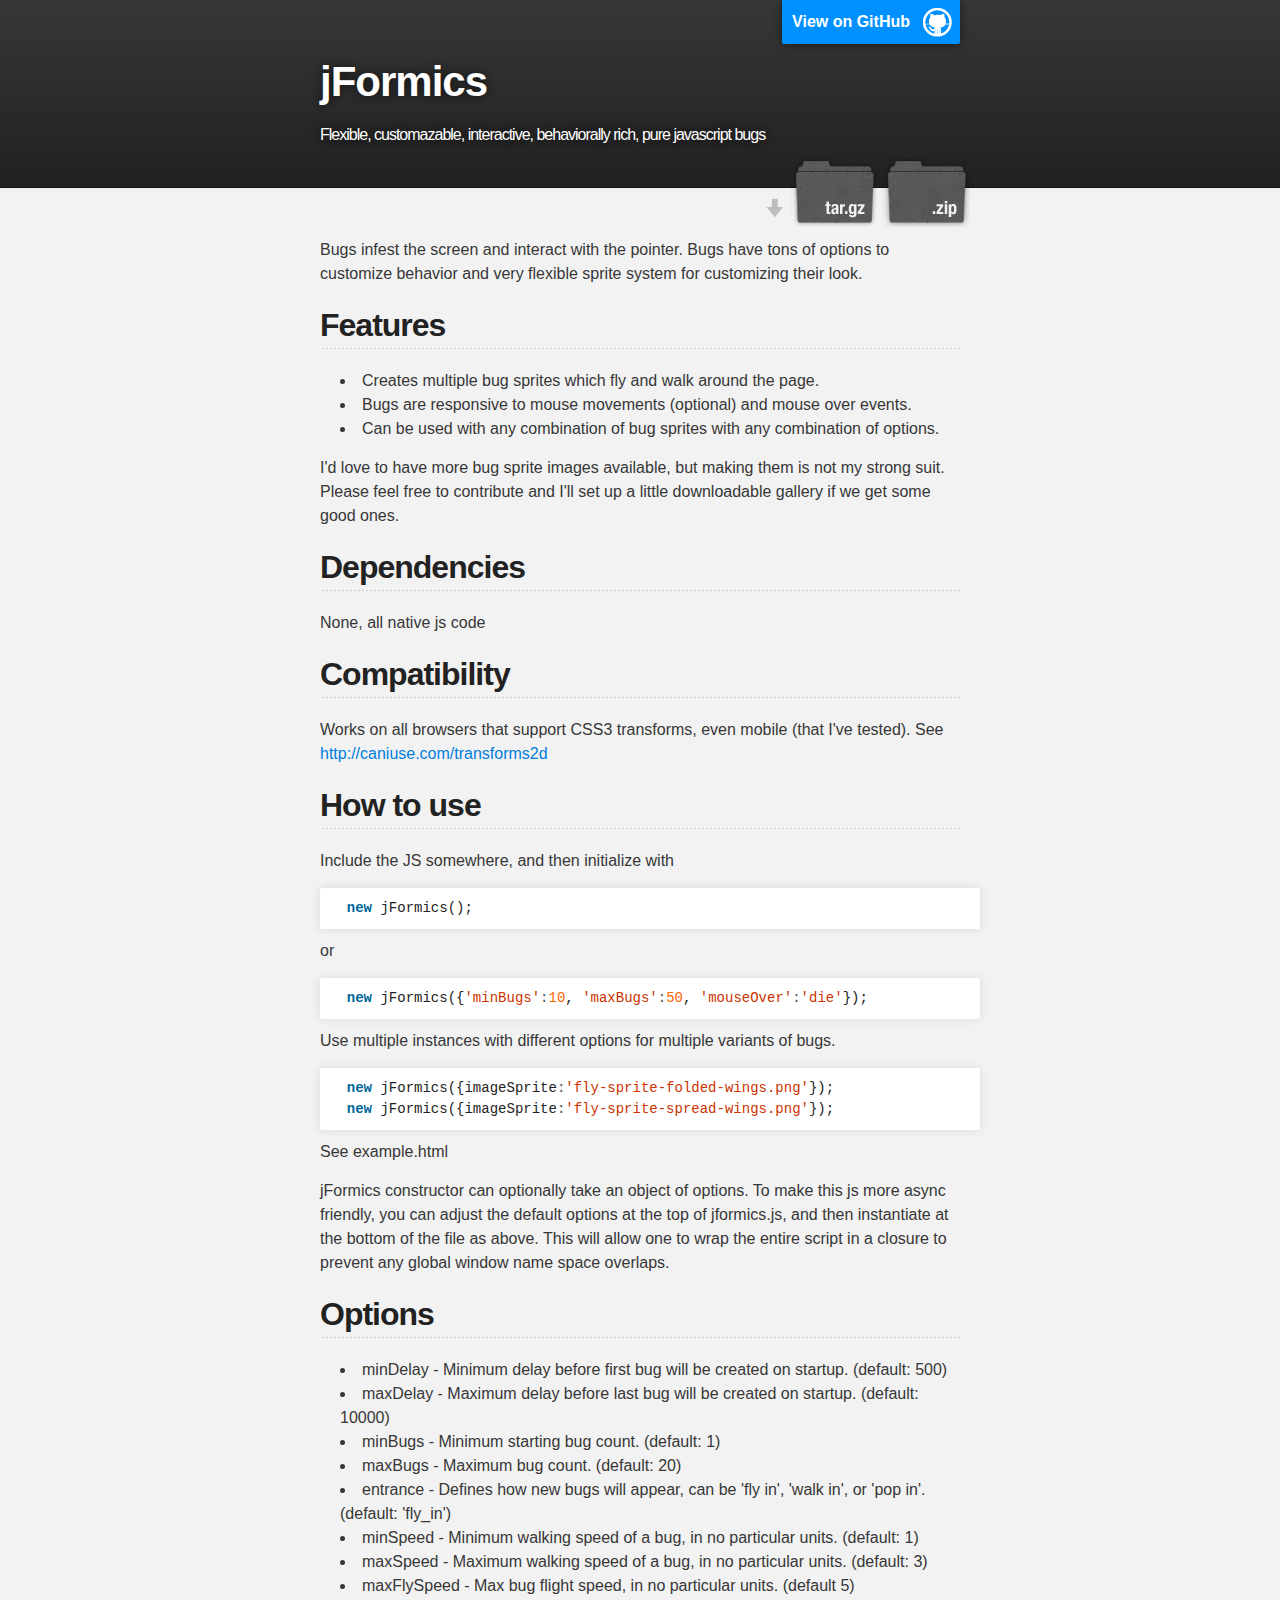
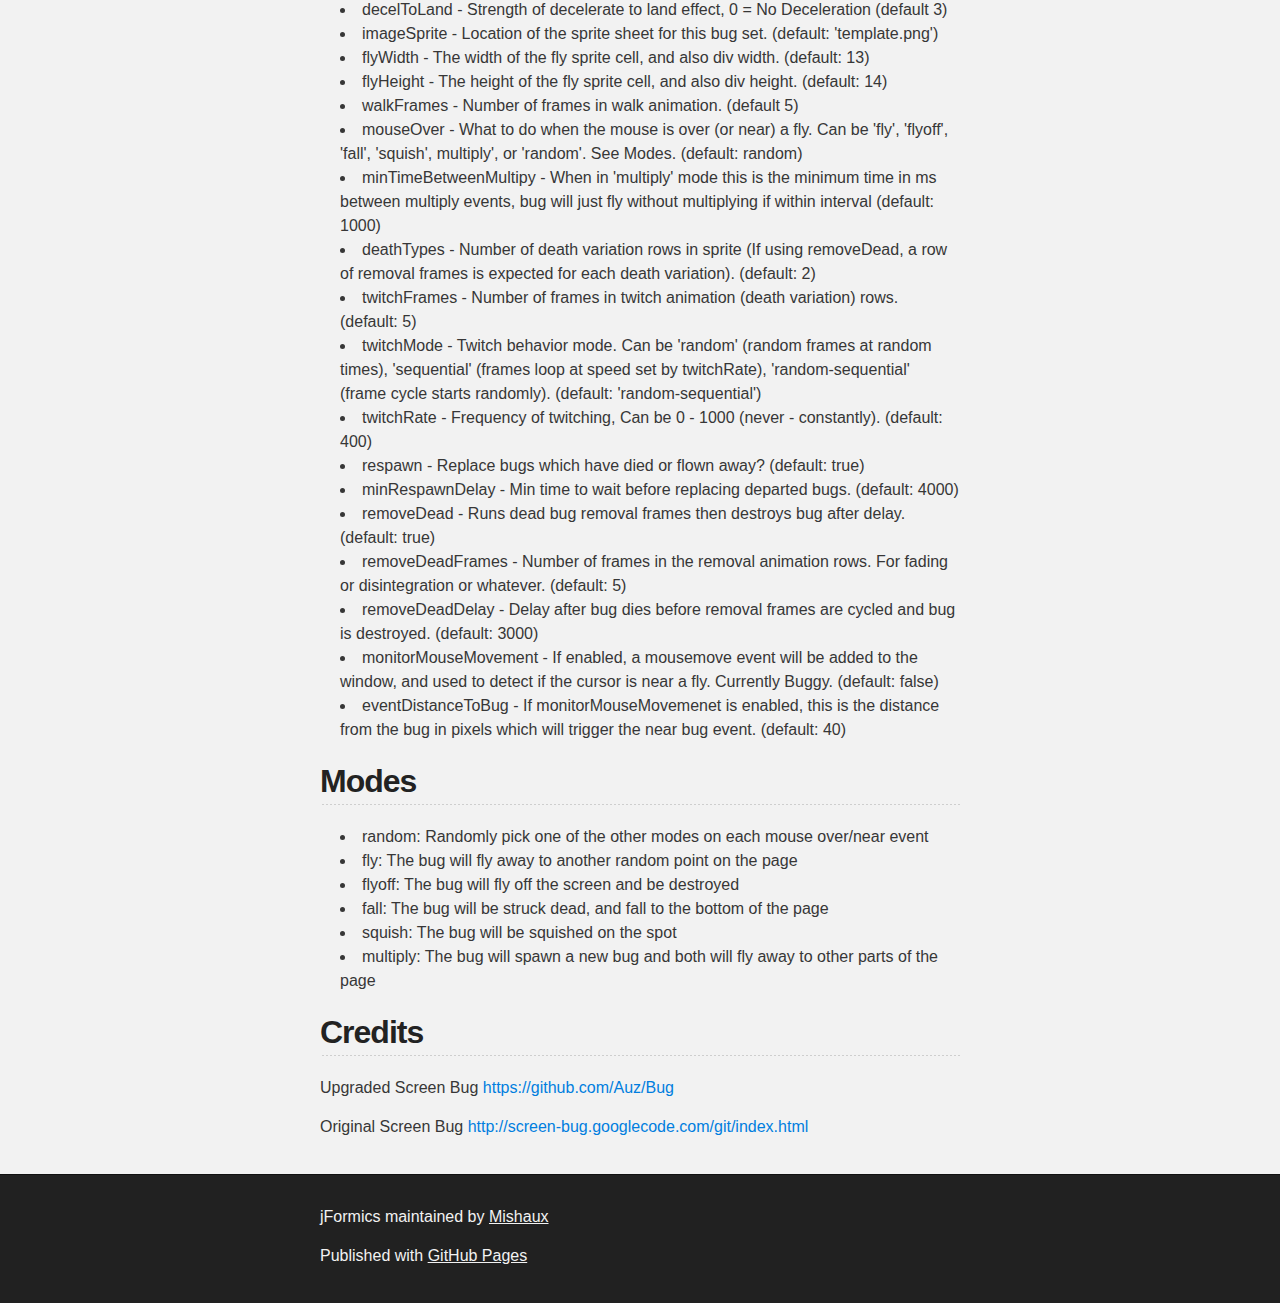
<file: index.html>
<!DOCTYPE html>
<html>

  <head>
    <meta charset='utf-8' />
    <meta http-equiv="X-UA-Compatible" content="chrome=1" />
    <meta name="description" content="jFormics : Flexible, customazable, interactive, behaviorally rich, pure javascript bugs" />
    <script type='text/javascript' src='javascripts/jformics-min.js'></script>
    <script type='text/javascript'>
      new jFormics({imageSprite:'fly-sprite-folded-wings.png', deathTypes: 3, minSpeed: 1, maxSpeed: 4, cellWidth: 13, cellHeight: 14, twitchFrames: 2, removeDeadDelay: 3000, minBugs: 3, maxBugs: 10, maxFlySpeed: 50, decelToLand: 3})
      new jFormics({imageSprite:'fly-sprite-spread-wings.png', deathTypes: 3, minSpeed: 1, maxSpeed: 4, cellWidth: 13, cellHeight: 14, twitchFrames: 2, removeDeadDelay: 3000, minBugs: 3, maxBugs: 10, maxFlySpeed: 50, decelToLand: 3})
    </script>
    <link rel="stylesheet" type="text/css" media="screen" href="stylesheets/stylesheet.css">

    <title>jFormics</title>
  </head>

  <body>

    <!-- HEADER -->
    <div id="header_wrap" class="outer">
        <header class="inner">
          <a id="forkme_banner" href="https://github.com/Mishaux/jFormics">View on GitHub</a>

          <h1 id="project_title">jFormics</h1>
          <h5 id="project_tagline">Flexible, customazable, interactive, behaviorally rich, pure javascript bugs</h5>

            <section id="downloads">
              <a class="zip_download_link" href="https://github.com/Mishaux/jFormics/zipball/master">Download this project as a .zip file</a>
              <a class="tar_download_link" href="https://github.com/Mishaux/jFormics/tarball/master">Download this project as a tar.gz file</a>
            </section>
        </header>
    </div>

    <!-- MAIN CONTENT -->
    <div id="main_content_wrap" class="outer">
      <section id="main_content" class="inner">

<p>Bugs infest the screen and interact with the pointer. Bugs have tons of options to customize behavior and very flexible sprite system for customizing their look.</p>

<h2>
<a name="features" class="anchor" href="#features"><span class="octicon octicon-link"></span></a>Features</h2>

<ul>
<li>Creates multiple bug sprites which fly and walk around the page.</li>
<li>Bugs are responsive to mouse movements (optional) and mouse over events.</li>
<li>Can be used with any combination of bug sprites with any combination of options.</li>
</ul>

<p>I'd love to have more bug sprite images available, but making them is not my strong suit. Please feel free to contribute and I'll set up a little downloadable gallery if we get some good ones.</p>

<h2>
<a name="dependencies" class="anchor" href="#dependencies"><span class="octicon octicon-link"></span></a>Dependencies</h2>

<p>None, all native js code</p>

<h2>
<a name="compatibility" class="anchor" href="#compatibility"><span class="octicon octicon-link"></span></a>Compatibility</h2>

<p>Works on all browsers that support CSS3 transforms, even mobile (that I've tested). See <a href="http://caniuse.com/transforms2d">http://caniuse.com/transforms2d</a></p>

<h2>
<a name="how-to-use-" class="anchor" href="#how-to-use-"><span class="octicon octicon-link"></span></a>How to use </h2>

<p>Include the JS somewhere, and then initialize with </p>

<div class="highlight highlight-js"><pre>  <span class="k">new</span> <span class="nx">jFormics</span><span class="p">();</span>
</pre></div>

<p>or</p>

<div class="highlight highlight-js"><pre>  <span class="k">new</span> <span class="nx">jFormics</span><span class="p">({</span><span class="s1">'minBugs'</span><span class="o">:</span><span class="mi">10</span><span class="p">,</span> <span class="s1">'maxBugs'</span><span class="o">:</span><span class="mi">50</span><span class="p">,</span> <span class="s1">'mouseOver'</span><span class="o">:</span><span class="s1">'die'</span><span class="p">});</span>
</pre></div>

<p>Use multiple instances with different options for multiple variants of bugs.</p>

<div class="highlight highlight-js"><pre>  <span class="k">new</span> <span class="nx">jFormics</span><span class="p">({</span><span class="nx">imageSprite</span><span class="o">:</span><span class="s1">'fly-sprite-folded-wings.png'</span><span class="p">});</span>
  <span class="k">new</span> <span class="nx">jFormics</span><span class="p">({</span><span class="nx">imageSprite</span><span class="o">:</span><span class="s1">'fly-sprite-spread-wings.png'</span><span class="p">});</span>
</pre></div>

<p>See example.html </p>

<p>jFormics constructor can optionally take an object of options. To make this js more async friendly, you can adjust the default options at the top of jformics.js, and then instantiate at the bottom of the file as above. This will allow one to wrap the entire script in a closure to prevent any global window name space overlaps.</p>

<h2>
<a name="options" class="anchor" href="#options"><span class="octicon octicon-link"></span></a>Options</h2>

<ul>
<li>minDelay - Minimum delay before first bug will be created on startup. (default: 500)</li>
<li>maxDelay - Maximum delay before last bug will be created on startup. (default: 10000)</li>
<li>minBugs - Minimum starting bug count. (default: 1)</li>
<li>maxBugs - Maximum bug count. (default: 20)</li>
<li>entrance - Defines how new bugs will appear, can be 'fly in', 'walk in', or 'pop in'. (default: 'fly_in')</li>
<li>minSpeed - Minimum walking speed of a bug, in no particular units. (default: 1)</li>
<li>maxSpeed - Maximum walking speed of a bug, in no particular units. (default: 3)</li>
<li>maxFlySpeed - Max bug flight speed, in no particular units. (default 5)</li>
<li>decelToLand - Strength of decelerate to land effect, 0 = No Deceleration (default 3)</li>
<li>imageSprite - Location of the sprite sheet for this bug set. (default: 'template.png')</li>
<li>flyWidth - The width of the fly sprite cell, and also div width. (default: 13)</li>
<li>flyHeight - The height of the fly sprite cell, and also div height. (default: 14)</li>
<li>walkFrames - Number of frames in walk animation. (default 5)</li>
<li>mouseOver - What to do when the mouse is over (or near) a fly. Can be 'fly', 'flyoff', 'fall', 'squish', multiply', or 'random'. See Modes. (default: random)</li>
<li>minTimeBetweenMultipy - When in 'multiply' mode this is the minimum time in ms between multiply events, bug will just fly without multiplying if within interval (default: 1000)</li>
<li>deathTypes - Number of death variation rows in sprite (If using removeDead, a row of removal frames is expected for each death variation). (default: 2)</li>
<li>twitchFrames - Number of frames in twitch animation (death variation) rows. (default: 5)</li>
<li>twitchMode - Twitch behavior mode. Can be 'random' (random frames at random times), 'sequential' (frames loop at speed set by twitchRate), 'random-sequential' (frame cycle starts randomly). (default: 'random-sequential')</li>
<li>twitchRate - Frequency of twitching, Can be 0 - 1000 (never - constantly). (default: 400)</li>
<li>respawn - Replace bugs which have died or flown away? (default: true)</li>
<li>minRespawnDelay - Min time to wait before replacing departed bugs. (default: 4000)</li>
<li>removeDead - Runs dead bug removal frames then destroys bug after delay. (default: true)</li>
<li>removeDeadFrames - Number of frames in the removal animation rows. For fading or disintegration or whatever. (default: 5)</li>
<li>removeDeadDelay - Delay after bug dies before removal frames are cycled and bug is destroyed. (default: 3000)</li>
<li>monitorMouseMovement - If enabled, a mousemove event will be added to the window, and used to detect if the cursor is near a fly. Currently Buggy. (default: false)</li>
<li>eventDistanceToBug - If monitorMouseMovemenet is enabled, this is the distance from the bug in pixels which will trigger the near bug event. (default: 40)</li>
</ul><h2>
<a name="modes" class="anchor" href="#modes"><span class="octicon octicon-link"></span></a>Modes</h2>

<ul>
<li>random: Randomly pick one of the other modes on each mouse over/near event</li>
<li>fly: The bug will fly away to another random point on the page</li>
<li>flyoff: The bug will fly off the screen and be destroyed</li>
<li>fall: The bug will be struck dead, and fall to the bottom of the page</li>
<li>squish: The bug will be squished on the spot</li>
<li>multiply: The bug will spawn a new bug and both will fly away to other parts of the page</li>
</ul><h2>
<a name="credits" class="anchor" href="#credits"><span class="octicon octicon-link"></span></a>Credits</h2>

<p>Upgraded Screen Bug <a href="https://github.com/Auz/Bug">https://github.com/Auz/Bug</a></p>

<p>Original Screen Bug <a href="http://screen-bug.googlecode.com/git/index.html">http://screen-bug.googlecode.com/git/index.html</a></p>
      </section>
    </div>

    <!-- FOOTER  -->
    <div id="footer_wrap" class="outer">
      <footer class="inner">
        <p class="copyright">jFormics maintained by <a href="https://github.com/Mishaux">Mishaux</a></p>
        <p>Published with <a href="http://pages.github.com">GitHub Pages</a></p>
      </footer>
    </div>

    

  </body>
</html>
</file>
<file: stylesheets/stylesheet.css>
/*******************************************************************************
Slate Theme for GitHub Pages
by Jason Costello, @jsncostello
*******************************************************************************/

@import url(pygment_trac.css);

/*******************************************************************************
MeyerWeb Reset
*******************************************************************************/

html, body, div, span, applet, object, iframe,
h1, h2, h3, h4, h5, h6, p, blockquote, pre,
a, abbr, acronym, address, big, cite, code,
del, dfn, em, img, ins, kbd, q, s, samp,
small, strike, strong, sub, sup, tt, var,
b, u, i, center,
dl, dt, dd, ol, ul, li,
fieldset, form, label, legend,
table, caption, tbody, tfoot, thead, tr, th, td,
article, aside, canvas, details, embed,
figure, figcaption, footer, header, hgroup,
menu, nav, output, ruby, section, summary,
time, mark, audio, video {
  margin: 0;
  padding: 0;
  border: 0;
  font: inherit;
  vertical-align: baseline;
}

/* HTML5 display-role reset for older browsers */
article, aside, details, figcaption, figure,
footer, header, hgroup, menu, nav, section {
  display: block;
}

ol, ul {
  list-style: none;
}

blockquote, q {
}

table {
  border-collapse: collapse;
  border-spacing: 0;
}

/*******************************************************************************
Theme Styles
*******************************************************************************/

body {
  box-sizing: border-box;
  color:#373737;
  background: #212121;
  font-size: 16px;
  font-family: 'Myriad Pro', Calibri, Helvetica, Arial, sans-serif;
  line-height: 1.5;
  -webkit-font-smoothing: antialiased;
}

h1, h2, h3, h4, h5, h6 {
  margin: 10px 0;
  font-weight: 700;
  color:#222222;
  font-family: 'Lucida Grande', 'Calibri', Helvetica, Arial, sans-serif;
  letter-spacing: -1px;
}

h1 {
  font-size: 36px;
  font-weight: 700;
}

h2 {
  padding-bottom: 10px;
  font-size: 32px;
  background: url('../images/bg_hr.png') repeat-x bottom;
}

h3 {
  font-size: 24px;
}

h4 {
  font-size: 21px;
}

h5 {
  font-size: 18px;
}

h6 {
  font-size: 16px;
}

p {
  margin: 10px 0 15px 0;
}

footer p {
  color: #f2f2f2;
}

a {
  text-decoration: none;
  color: #007edf;
  text-shadow: none;

  transition: color 0.5s ease;
  transition: text-shadow 0.5s ease;
  -webkit-transition: color 0.5s ease;
  -webkit-transition: text-shadow 0.5s ease;
  -moz-transition: color 0.5s ease;
  -moz-transition: text-shadow 0.5s ease;
  -o-transition: color 0.5s ease;
  -o-transition: text-shadow 0.5s ease;
  -ms-transition: color 0.5s ease;
  -ms-transition: text-shadow 0.5s ease;
}

a:hover, a:focus {text-decoration: underline;}

footer a {
  color: #F2F2F2;
  text-decoration: underline;
}

em {
  font-style: italic;
}

strong {
  font-weight: bold;
}

img {
  position: relative;
  margin: 0 auto;
  max-width: 739px;
  padding: 5px;
  margin: 10px 0 10px 0;
  border: 1px solid #ebebeb;

  box-shadow: 0 0 5px #ebebeb;
  -webkit-box-shadow: 0 0 5px #ebebeb;
  -moz-box-shadow: 0 0 5px #ebebeb;
  -o-box-shadow: 0 0 5px #ebebeb;
  -ms-box-shadow: 0 0 5px #ebebeb;
}

pre, code {
  width: 100%;
  color: #222;
  background-color: #fff;

  font-family: Monaco, "Bitstream Vera Sans Mono", "Lucida Console", Terminal, monospace;
  font-size: 14px;

  border-radius: 2px;
  -moz-border-radius: 2px;
  -webkit-border-radius: 2px;



}

pre {
  width: 100%;
  padding: 10px;
  box-shadow: 0 0 10px rgba(0,0,0,.1);
  overflow: auto;
}

code {
  padding: 3px;
  margin: 0 3px;
  box-shadow: 0 0 10px rgba(0,0,0,.1);
}

pre code {
  display: block;
  box-shadow: none;
}

blockquote {
  color: #666;
  margin-bottom: 20px;
  padding: 0 0 0 20px;
  border-left: 3px solid #bbb;
}

ul, ol, dl {
  margin-bottom: 15px
}

ul li {
  list-style: inside;
  padding-left: 20px;
}

ol li {
  list-style: decimal inside;
  padding-left: 20px;
}

dl dt {
  font-weight: bold;
}

dl dd {
  padding-left: 20px;
  font-style: italic;
}

dl p {
  padding-left: 20px;
  font-style: italic;
}

hr {
  height: 1px;
  margin-bottom: 5px;
  border: none;
  background: url('../images/bg_hr.png') repeat-x center;
}

table {
  border: 1px solid #373737;
  margin-bottom: 20px;
  text-align: left;
 }

th {
  font-family: 'Lucida Grande', 'Helvetica Neue', Helvetica, Arial, sans-serif;
  padding: 10px;
  background: #373737;
  color: #fff;
 }

td {
  padding: 10px;
  border: 1px solid #373737;
 }

form {
  background: #f2f2f2;
  padding: 20px;
}

/*******************************************************************************
Full-Width Styles
*******************************************************************************/

.outer {
  width: 100%;
}

.inner {
  position: relative;
  max-width: 640px;
  padding: 20px 10px;
  margin: 0 auto;
}

#forkme_banner {
  display: block;
  position: absolute;
  top:0;
  right: 10px;
  z-index: 10;
  padding: 10px 50px 10px 10px;
  color: #fff;
  background: url('../images/blacktocat.png') #0090ff no-repeat 95% 50%;
  font-weight: 700;
  box-shadow: 0 0 10px rgba(0,0,0,.5);
  border-bottom-left-radius: 2px;
  border-bottom-right-radius: 2px;
}

#header_wrap {
  background: #212121;
  background: -moz-linear-gradient(top, #373737, #212121);
  background: -webkit-linear-gradient(top, #373737, #212121);
  background: -ms-linear-gradient(top, #373737, #212121);
  background: -o-linear-gradient(top, #373737, #212121);
  background: linear-gradient(top, #373737, #212121);
}

#header_wrap .inner {
  padding: 50px 10px 30px 10px;
}

#project_title {
  margin: 0;
  color: #fff;
  font-size: 42px;
  font-weight: 700;
  text-shadow: #111 0px 0px 10px;
}

#project_tagline {
  color: #fff;
  font-size: 16px;
  font-weight: 300;
  background: none;
  text-shadow: #111 0px 0px 10px;
}

#downloads {
  position: absolute;
  width: 210px;
  z-index: 10;
  bottom: -40px;
  right: 0;
  height: 70px;
  background: url('../images/icon_download.png') no-repeat 0% 90%;
}

.zip_download_link {
  display: block;
  float: right;
  width: 90px;
  height:70px;
  text-indent: -5000px;
  overflow: hidden;
  background: url(../images/sprite_download.png) no-repeat bottom left;
}

.tar_download_link {
  display: block;
  float: right;
  width: 90px;
  height:70px;
  text-indent: -5000px;
  overflow: hidden;
  background: url(../images/sprite_download.png) no-repeat bottom right;
  margin-left: 10px;
}

.zip_download_link:hover {
  background: url(../images/sprite_download.png) no-repeat top left;
}

.tar_download_link:hover {
  background: url(../images/sprite_download.png) no-repeat top right;
}

#main_content_wrap {
  background: #f2f2f2;
  border-top: 1px solid #111;
  border-bottom: 1px solid #111;
}

#main_content {
  padding-top: 40px;
}

#footer_wrap {
  background: #212121;
}



/*******************************************************************************
Small Device Styles
*******************************************************************************/

@media screen and (max-width: 480px) {
  body {
    font-size:14px;
  }

  #downloads {
    display: none;
  }

  .inner {
    min-width: 320px;
    max-width: 480px;
  }

  #project_title {
  font-size: 32px;
  }

  h1 {
    font-size: 28px;
  }

  h2 {
    font-size: 24px;
  }

  h3 {
    font-size: 21px;
  }

  h4 {
    font-size: 18px;
  }

  h5 {
    font-size: 14px;
  }

  h6 {
    font-size: 12px;
  }

  code, pre {
    min-width: 320px;
    max-width: 480px;
    font-size: 11px;
  }

}
</file>
